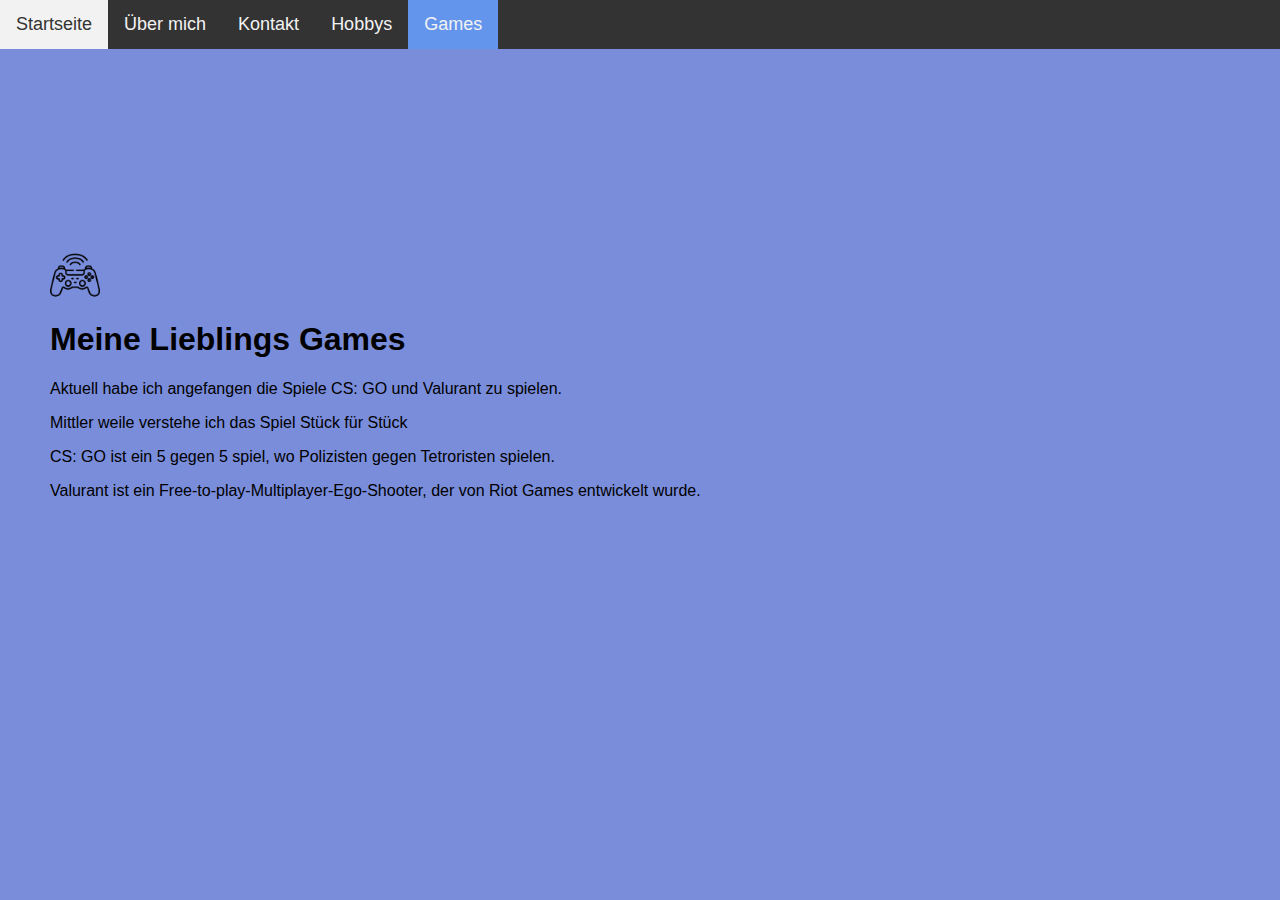
<file: games.html>
<!DOCTYPE html>
<html lang="en">
  <head>
    <meta charset="UTF-8" />
    <meta name="viewport" content="width=device-width, initial-scale=1.0" />
    <meta http-equiv="X-UA-Compatible" content="ie=edge" />
    <link rel="stylesheet" href="styles/style.css" />
    <title>Document</title>
  </head>
  <body>
    <header>

    </header>
    <nav class="responsivenav" id="responsivenav">
        <a href="index.html">Startseite</a>
        <a href="uebermich.html">Über mich</a>
        <a href="kontakt.html">Kontakt</a>
        <a href="hobbys.html">Hobbys</a>
        <a class="active" href="games.html">Games</a>
        <div class="barcontainer" id="barcontainer">
            <div class="bar1"></div>
            <div class="bar2"></div>
            <div class="bar3"></div>
        </div>
    </nav>

    <main><div>
        <span style="position: absolute; top: 240px; left: -30px;"><img id="img" src="img/game-controller.png" width="50px" hspace="80" vspace="10" alt= /></span>
        <span style="position: absolute; top: 300px; left: 50px;">
        <h1 class="text-black">Meine Lieblings Games</h1>
        <p class="lead">Aktuell habe ich angefangen die Spiele CS: GO und Valurant zu spielen.</p>
        <p>Mittler weile verstehe ich das Spiel Stück für Stück</p>
        <p>CS: GO ist ein 5 gegen 5 spiel, wo Polizisten gegen Tetroristen spielen.</p>
        <p>Valurant ist ein Free-to-play-Multiplayer-Ego-Shooter, der von Riot Games entwickelt wurde.</p>
        </SPAN>
    </div>
    </main>
    <script
    src="https://code.jquery.com/jquery-3.4.1.slim.min.js"
    integrity="sha256-pasqAKBDmFT4eHoN2ndd6lN370kFiGUFyTiUHWhU7k8="
    crossorigin="anonymous"
  ></script>
  <script src="scripts/script.js"></script>
  </body>
</html>
</file>
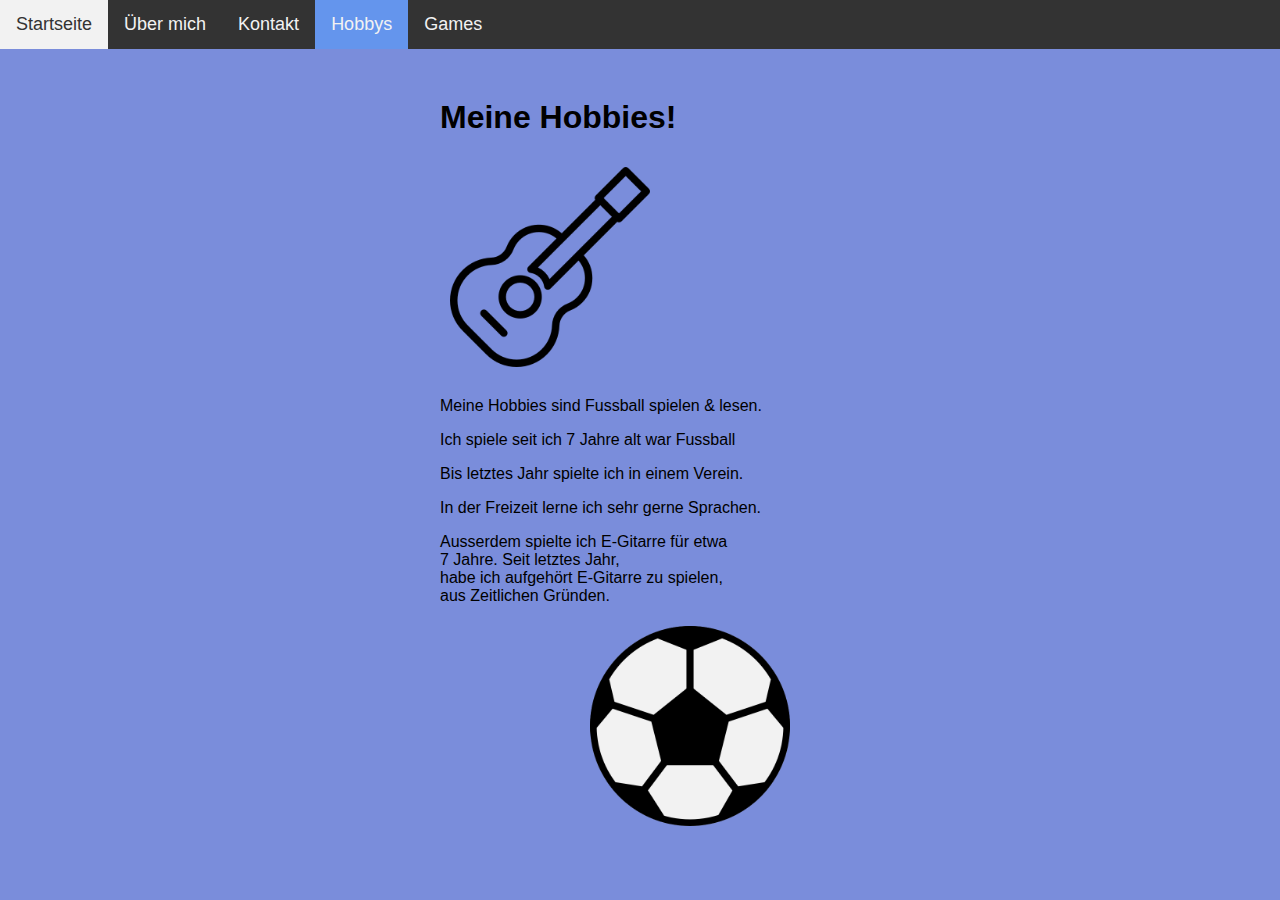
<file: hobbys.html>
<!DOCTYPE html>
<html lang="en">
  <head>
    <meta charset="UTF-8" />
    <meta name="viewport" content="width=device-width, initial-scale=1.0" />
    <meta http-equiv="X-UA-Compatible" content="ie=edge" />
    <link rel="stylesheet" href="styles/style.css" />
    <title>Document</title>
  </head>
  <body>
    <header>


    </header>
    <nav class="responsivenav" id="responsivenav">
        <a href="index.html">Startseite</a>
        <a href="uebermich.html">Über mich</a>
        <a href="kontakt.html">Kontakt</a>
        <a class="active" href="hobbys.html">Hobbys</a>
        <a href="games.html">Games</a>
        <div class="barcontainer" id="barcontainer">
            <div class="bar1"></div>
            <div class="bar2"></div>
            <div class="bar3"></div>
        </div>
    </nav>

    <main>
        <div class="container">
            <h1>Meine Hobbies!</h1>
            <img  src="img/gitarre.png" width="200px" hspace="10" vspace="10" alt=/>
        <p class="lead">Meine Hobbies sind Fussball spielen & lesen.</p>
        <p>Ich spiele seit ich 7 Jahre alt war Fussball</p>
        <p>Bis letztes Jahr spielte ich in einem Verein.</p>
        <p>In der Freizeit lerne ich sehr gerne Sprachen.</p>
	<p>Ausserdem spielte ich E-Gitarre für etwa<br>7 Jahre. Seit letztes Jahr, <br> habe ich aufgehört E-Gitarre zu spielen,<br>aus Zeitlichen Gründen.</p>
            <img  src="img/fussball.png" width="200px" hspace="150" vspace="5" alt=/>
        </SPAN>
    </div>
    </main>
    <script
    src="https://code.jquery.com/jquery-3.4.1.slim.min.js"
    integrity="sha256-pasqAKBDmFT4eHoN2ndd6lN370kFiGUFyTiUHWhU7k8="
    crossorigin="anonymous"
  ></script>
  <script src="scripts/script.js"></script>
  </body>
</html>
</file>
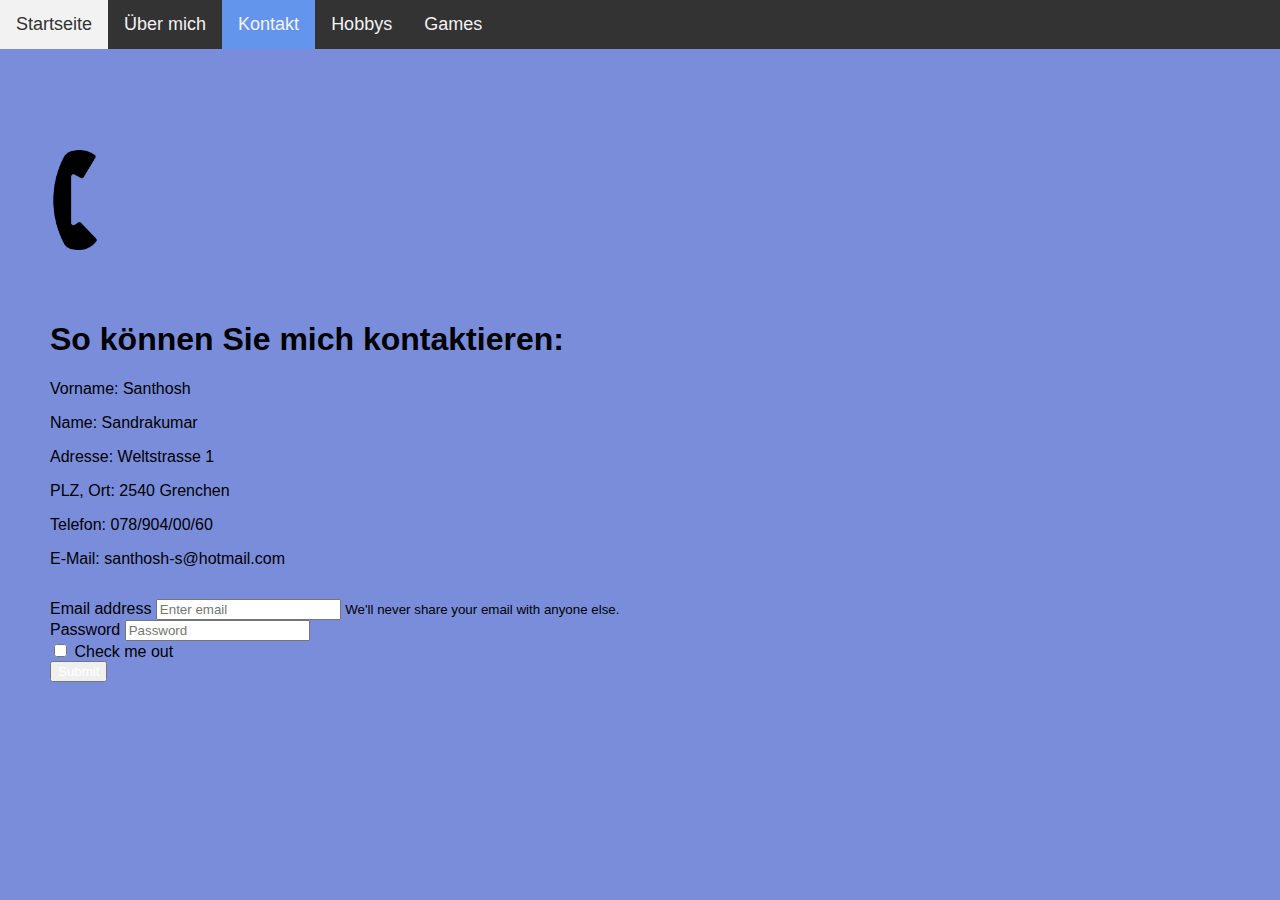
<file: kontakt.html>
<!DOCTYPE html>
<html lang="en">
<head>
    <meta charset="UTF-8"/>
    <meta name="viewport" content="width=device-width, initial-scale=1.0"/>
    <meta http-equiv="X-UA-Compatible" content="ie=edge"/>
    <link href="https://cdn.jsdelivr.net/npm/bootstrap@5.0.0-beta1/dist/css/bootstrap.min.css" rel="stylesheet"
          integrity="sha384-giJF6kkoqNQ00vy+HMDP7azOuL0xtbfIcaT9wjKHr8RbDVddVHyTfAAsrekwKmP1" crossorigin="anonymous">
    <link rel="stylesheet" href="styles/style.css"/>
    <title>Document</title>
</head>
<body>

<nav class="responsivenav" id="responsivenav">
    <a href="index.html">Startseite</a>
    <a href="uebermich.html">Über mich</a>
    <a class="active" href="/kontakt.html">Kontakt</a>
    <a href="hobbys.html">Hobbys</a>
    <a href="games.html">Games</a>
    <div class="barcontainer" id="barcontainer">
        <div class="bar1"></div>
        <div class="bar2"></div>
        <div class="bar3"></div>
    </div>
</nav>
<main><div>
    <span style="position: absolute; top: 140px; left: -30px;"><img src="img/Phone.png" width="50px" hspace="80" vspace="10" alt= /></span>
    <span style="position: absolute; top: 300px; left: 50px;">

<h1 class="text-black">So können Sie mich kontaktieren:</h1>
<p>Vorname:    Santhosh</p>
<p>Name:    Sandrakumar</p>
<p>Adresse:     Weltstrasse 1</p>
<p>PLZ, Ort:     2540 Grenchen</p>
<p>Telefon:     078/904/00/60</p>
<p>E-Mail:     santhosh-s@hotmail.com</p>
    </span>

</div></main>





<form>
    <span style="position: relative; top: 550px; width: 80px; left: 50px;">
    <div class="form-group=">
    <label for="exampleInputEmail1">Email address</label>
        <input type="email" class="form-control" id="exampleInputEmail1" aria-describedby="emailHelp"
               placeholder="Enter email">
        <small id="emailHelp" class="form-text text-muted">We'll never share your email with anyone else.</small>
    </div>
    <div class="form-group">
        <label for="exampleInputPassword1">Password</label>
        <input type="password" class="form-control" id="exampleInputPassword1" placeholder="Password">
    </div>
    <div class="form-group form-check">
        <input type="checkbox" class="form-check-input" id="exampleCheck1">
        <label class="form-check-label" for="exampleCheck1">Check me out</label>
    </div>
   <button type="submit" class="btn btn-primary"> <a style="color: white; text-decoration: none;" href="index.html">Submit</a></button>
    </span>
</form>

<script
        src="https://code.jquery.com/jquery-3.4.1.slim.min.js"
        integrity="sha256-pasqAKBDmFT4eHoN2ndd6lN370kFiGUFyTiUHWhU7k8="
        crossorigin="anonymous"
></script>
<script src="scripts/script.js"></script>
</body>
</html>
</file>
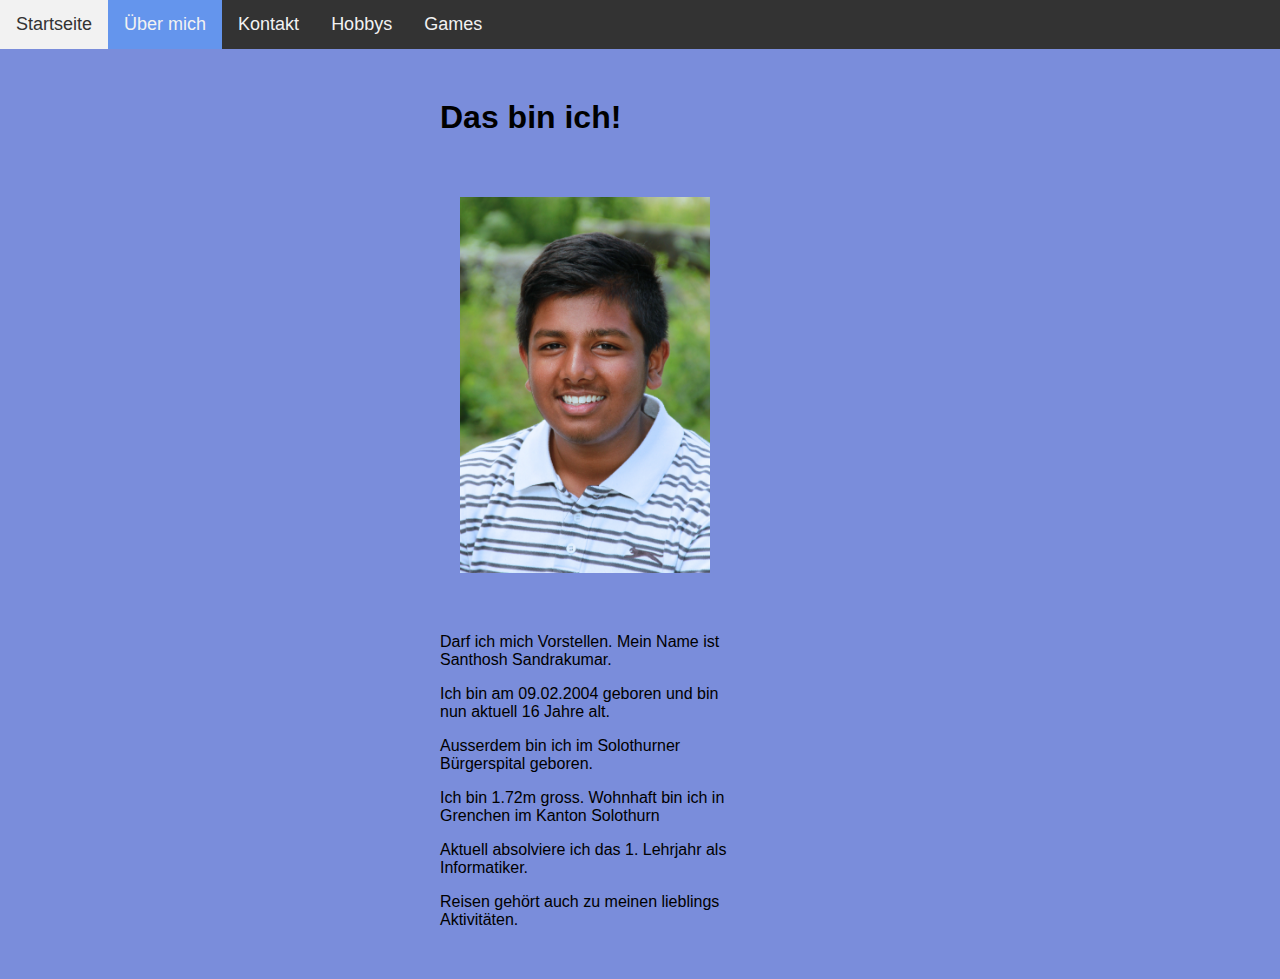
<file: uebermich.html>
<!DOCTYPE html>
<html lang="en">
  <head>
    <meta charset="UTF-8" />
    <meta name="viewport" content="width=device-width, initial-scale=1.0" />
    <meta http-equiv="X-UA-Compatible" content="ie=edge" />
    <link rel="stylesheet" href="styles/style.css" />
      <link rel="stylesheet" href="styles/uebermichstyle.css" />
    <title>Übermich</title>
  </head>
  <body>
    <nav class="responsivenav" id="responsivenav">
        <a href="index.html">Startseite</a>
        <a class="active" href="uebermich.html">Über mich</a>
        <a href="kontakt.html">Kontakt</a>
        <a href="hobbys.html">Hobbys</a>
        <a href="games.html">Games</a>
        <div class="barcontainer" id="barcontainer">
            <div class="bar1"></div>
            <div class="bar2"></div>
            <div class="bar3"></div>
        </div>
    </nav>
<main>
    <div class="container">
<h1>Das bin ich!</h1>
    <img id="img" src="img/IMG_9356.jpg" width="250px" hspace="20" vspace="40" alt=/>
    <p>Darf ich mich Vorstellen. Mein Name ist<br>Santhosh Sandrakumar.</p>
    <p>Ich bin am 09.02.2004 geboren und bin<br>nun aktuell 16 Jahre alt.</p>
    <p>Ausserdem bin ich im Solothurner<br>Bürgerspital geboren.</p>
    <p>Ich bin 1.72m gross. Wohnhaft bin ich in<br>Grenchen im Kanton Solothurn</p>
    <p>Aktuell absolviere ich das 1. Lehrjahr als<br>Informatiker.</p>
    <p>Reisen gehört auch zu meinen lieblings<br>Aktivitäten.</p>
</div>
</main>
    <main>
<a href="uebermich.index.html"></a>

    </main>
    <script
    src="https://code.jquery.com/jquery-3.4.1.slim.min.js"
    integrity="sha256-pasqAKBDmFT4eHoN2ndd6lN370kFiGUFyTiUHWhU7k8="
    crossorigin="anonymous"></script>
  <script src="scripts/script.js"></script>
  </body>
</html>
</file>
<file: styles/style.css>
body {
  margin: 0;
  font-family: Arial, Helvetica, sans-serif;
  background-color: rgb(122, 141, 219);
}

.responsivenav {
  background-color: #333333;
  overflow: hidden;
}

.responsivenav a {
  color: #f2f2f2;
  text-decoration: none;
  font-size: 18px;
  padding: 14px 16px;
  display: block;
  text-align: center;
  float: left;
}

.responsivenav a:hover {
  background-color: #f2f2f2;
  color: #333333;
}

.responsivenav a.active {
  background-color: cornflowerblue;
}

.responsivenav .barcontainer {
  display: none;
  cursor: pointer;
  margin-right: 5px;
  margin-top: 3px;
}

.bar1,
.bar2,
.bar3 {
  width: 35px;
  height: 5px;
  background-color: #f2f2f2;
  margin: 6px;
  transition: 0.4s;
}

.change .bar1 {
  transform: rotate(-45deg) translate(-9px, 6px);
}

.change .bar2 {
  opacity: 0;
}

.change .bar3 {
  transform: rotate(45deg) translate(-8px, -7px);
}

@media screen and (max-width: 600px) {
  .responsivenav a:not(:first-child) {
    display: none;
  }

  .responsivenav .barcontainer {
    float: right;
    display: block;
  }

  .responsivenav.responsive {
    position: relative;
  }

  .responsivenav.responsive .barcontainer {
    position: absolute;
    right: 0;
    top: 0;
  }

  .responsivenav.responsive a {
    float: none;
    display: block;
  }
}

.tretre {
}



.vertikal-flex {
  width: 100%;
  height: 30vh;
  display: flex;
  align-items: center;
  justify-content: center;
}
.verschieben {
  text-align: center;
  width: 100%;
  height: 100vh;
  display: flex;
  align-items: center;
  justify-content: center;
  flex-direction: column;
}
.text-black p{
  font-size: 50px;
}

.verschieben h1{
  font-size: 100px;
}
.verschieben h2{
  font-size: 50px;
}

.header {
  position: relative;
  top: 0px;
  left: 50%;
  width: 784px;
  height: 156px;
}
.inhalte-werden-zentriert {
  display: flex;
  align-items: center;
  justify-content: center;
}

.mixed {
  display: flex;
  flex-wrap:wrap;
}
.mixed>* {
  width: 45%;
  margin: 10px; border: 1px solid silver;
}
@media (min-width: 980px) {
  .mixed>* { width: 22%;}
}

.flexbox {
  display: flex;
  flex-flow: column;
}

.textBox {
  width: auto;
  display: block;
  top: 50px;
}

.container {
  width: 400px;
  margin: 50px auto;
  padding: 0 42px;

}

.img {
  float: left;
}

.footer {
    position: fixed;
    bottom: 0px;
    left: 0px;
    right: 0px;
    margin-bottom: 0px;
    background-color: black;
    width: auto;
    text-align: center;
    padding: 30px;
}

.footer1 {
    float: right;
    color: white;
}

.footer2 {
    float:left;
    color: white;
}

.form-control{
    max-width: 300px;
}
</file>
<file: styles/uebermichstyle.css>
body {
  margin: 0;
  font-family: Arial, Helvetica, sans-serif;
}

.responsivenav {
  background-color: #333333;
  overflow: hidden;
}

.responsivenav a {
  color: #f2f2f2;
  text-decoration: none;
  font-size: 18px;
  padding: 14px 16px;
  display: block;
  text-align: center;
  float: left;
}

.responsivenav a:hover {
  background-color: #f2f2f2;
  color: #333333;
}

.responsivenav a.active {
  background-color: cornflowerblue;
}

.responsivenav .barcontainer {
  display: none;
  cursor: pointer;
  margin-right: 5px;
  margin-top: 3px;
}

.bar1,
.bar2,
.bar3 {
  width: 35px;
  height: 5px;
  background-color: #f2f2f2;
  margin: 6px;
  transition: 0.4s;
}

.change .bar1 {
  transform: rotate(-45deg) translate(-9px, 6px);
}

.change .bar2 {
  opacity: 0;
}

.change .bar3 {
  transform: rotate(45deg) translate(-8px, -7px);
}

article {
  display: flex;
  flex-direction: row;
}

@media screen and (max-width: 600px) {
  .responsivenav a:not(:first-child) {
    display: none;
  }

  .responsivenav .barcontainer {
    float: right;
    display: block;
  }

  .responsivenav.responsive {
    position: relative;
  }

  .responsivenav.responsive .barcontainer {
    position: absolute;
    right: 0;
    top: 0;
  }

  .responsivenav.responsive a {
    float: none;
    display: block;
  }
  article {
    flex-direction: column;
  }

}
</file>
